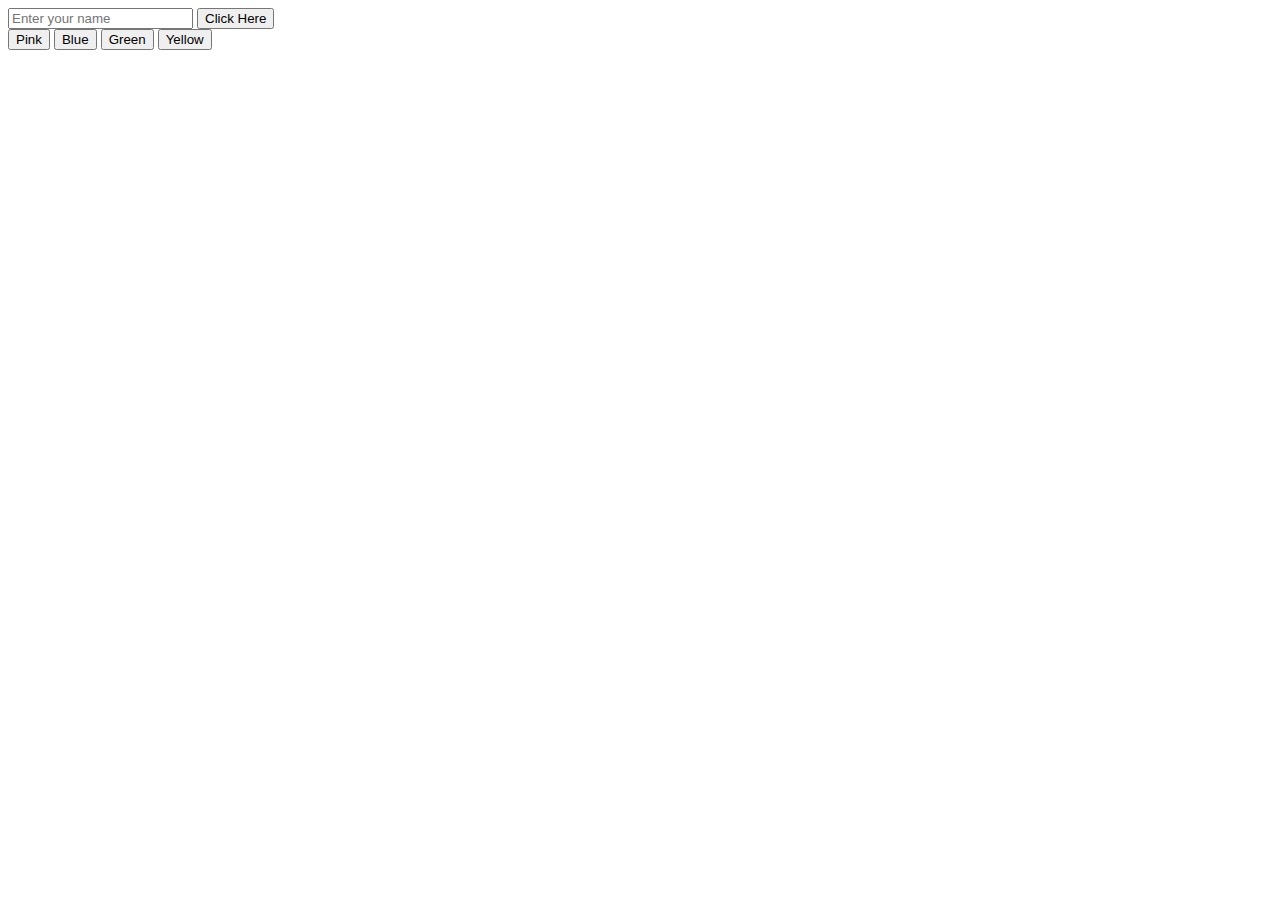
<file: OneDrive/Desktop/Latihan CV PWD/latihan JS/index.html>
<!DOCTYPE html>
<head>
    <title>LATIHAN JAVASCRIPT</title>
</head>

<body id="tampil_body">
    <input type="text" id="name" value="" onkeypress="nama()"  placeholder="Enter your name" >
    <button type="button" id="tampil" onclick="nama()">Click Here</button>

    <div id="tampil_data">
    </div>

    <button type="button" value="#D785B0" onclick="color(this.value)">Pink</button>
    <button type="button" value="#8080BD" onclick="color(this.value)">Blue</button>
    <button type="button" value="#83D383" onclick="color(this.value)">Green</button>
    <button type="button" value="#F0FA9B" onclick="color(this.value)">Yellow</button>
    
</body>

<script src="script.js">
</script>
</file>
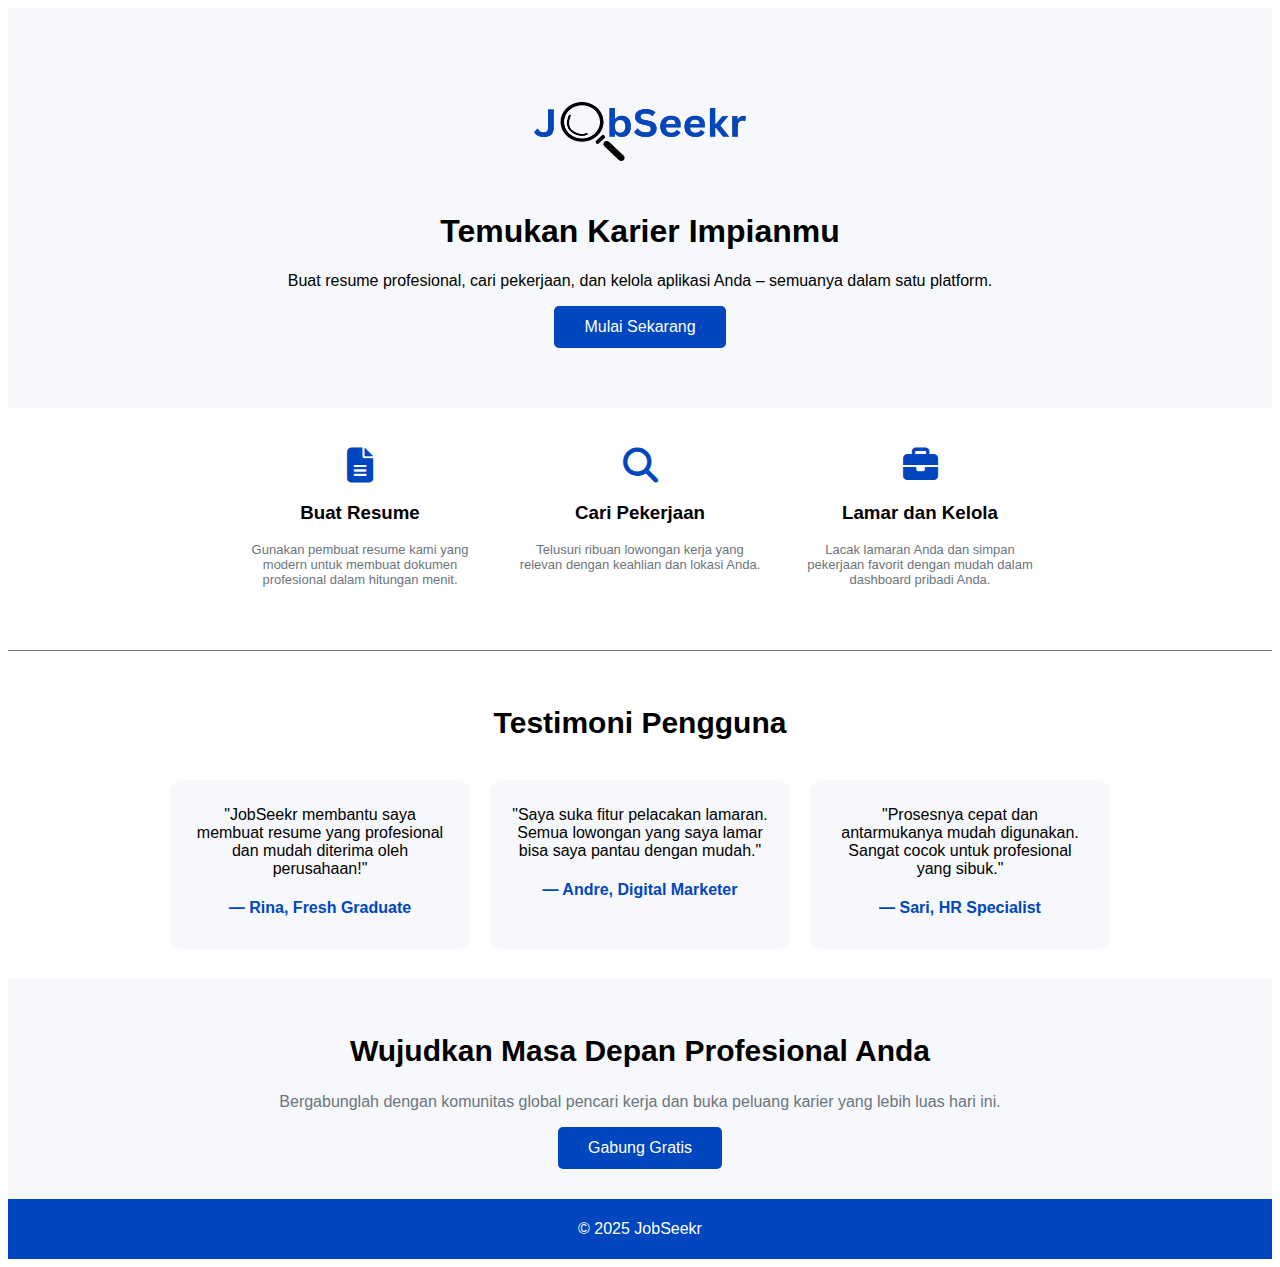
<file: OneDrive/Desktop/Latihan CV PWD/UTS PWD/index.html>
<!DOCTYPE html>
<html lang="id">
  <head>
    <meta charset="UTF-8" />
    <meta name="viewport" content="width=device-width, initial-scale=1.0" />
    <title>JobSeekr - Temukan Karier Impianmu</title>
    <link rel="stylesheet" href="style.css" />
    <link
      rel="stylesheet"
      href="https://cdnjs.cloudflare.com/ajax/libs/font-awesome/6.5.0/css/all.min.css"
      crossorigin="anonymous"
      referrerpolicy="no-referrer"
    />
  </head>
  <body>
    <header>
      <img src="logo.png" />
      <h1>Temukan Karier Impianmu</h1>
      <p>
        Buat resume profesional, cari pekerjaan, dan kelola aplikasi Anda –
        semuanya dalam satu platform.
      </p>
      <button class="btn-primary">Mulai Sekarang</button>
    </header>

<!-- finish -->


    <section class="steps">
      <div class="step">
        <i class="fas fa-file-alt"></i>
        <h3>Buat Resume</h3>
        <p>
          Gunakan pembuat resume kami yang modern untuk membuat dokumen
          profesional dalam hitungan menit.
        </p>
      </div>
      <div class="step">
        <i class="fas fa-search"></i>
        <h3>Cari Pekerjaan</h3>
        <p>
          Telusuri ribuan lowongan kerja yang relevan dengan keahlian dan lokasi
          Anda.
        </p>
      </div>
      <div class="step">
        <i class="fas fa-briefcase"></i>
        <h3>Lamar dan Kelola</h3>
        <p>
          Lacak lamaran Anda dan simpan pekerjaan favorit dengan mudah dalam
          dashboard pribadi Anda.
        </p>
      </div>
    </section>

    <section class="reviews">
      <h2>Testimoni Pengguna</h2>
      <div class="review-list">
        <div class="review">
          <p>
            "JobSeekr membantu saya membuat resume yang profesional dan mudah
            diterima oleh perusahaan!"
          </p>
          <h4>— Rina, Fresh Graduate</h4>
        </div>
        <div class="review">
          <p>
            "Saya suka fitur pelacakan lamaran. Semua lowongan yang saya lamar
            bisa saya pantau dengan mudah."
          </p>
          <h4>— Andre, Digital Marketer</h4>
        </div>
        <div class="review">
          <p>
            "Prosesnya cepat dan antarmukanya mudah digunakan. Sangat cocok
            untuk profesional yang sibuk."
          </p>
          <h4>— Sari, HR Specialist</h4>
        </div>
      </div>
    </section>

    <section class="cta">
      <h2>Wujudkan Masa Depan Profesional Anda</h2>
      <p>
        Bergabunglah dengan komunitas global pencari kerja dan buka peluang
        karier yang lebih luas hari ini.
      </p>
      <button class="btn-primary">Gabung Gratis</button>
    </section>

    <footer>
      <p>&copy; 2025 JobSeekr</p>
    </footer>
  </body>
</html>
</file>
<file: OneDrive/Desktop/Latihan CV PWD/UTS PWD/style.css>
/* bagian 1 awal */

:root {
  --main-color: #2d2d2d;
  --main-blue: #0046be;
  --light-gray: #f6f8fb;
  --dark-gray: #6c757d;
}

* {
  font-family: 'Segoe UI', Tahoma, Geneva, Verdana, sans-serif;
}

/* no 1  */
header {
  background-color: var(--light-gray);
  padding-top: 60px;
  padding-bottom: 60px;
  padding-left: 20px;
  padding-right: 20px;
  text-align: center;
}

/* no 2 */
header img {
  width: 260px;
  height: 120px;
}

/* no 3 */
.btn-primary {
  background-color: var(--main-blue);
  color: white;
  padding-top: 12px;
  padding-bottom: 12px;
  padding-left: 30px;
  padding-right: 30px;
  border-radius: 5px;
  font-size: 1rem;
  cursor: pointer;
  border: none;
}

/* no 4 */
@keyframes bounce {
  0% {
    transform: translateY(0);
  }
  40% {
    transform: translateY(-30px);
  }
  60% {
    transform: translateY(-10px);
  }
  100% {
    transform: translateY(0px);
  }
}

img {
  animation: bounce 2s;
}

/* no 5 */
.btn-primary:hover {
  background-color: #00a6ff;
}

/* steps */
.steps {
  display: grid;
  margin-top: 40px;
  text-align: center;
  justify-content: center;
  grid-template-columns: 250px 250px 250px;
  grid-gap: 30px;
  padding-bottom: 50px;
}

i {
  font-size: 35px;
  color: var(--main-blue);
}

.steps p {
  font-size: 13px;
  color: var(--dark-gray);
  max-width: 350px;
}

/* review */
.reviews {
  padding: 30px;
  border-top: 1px solid var(--dark-gray);
}
.reviews h2 {
  text-align: center;
  font-size: 30px;
}

.review-list {
  display: grid;
  margin-top: 40px;
  text-align: center;
  justify-content: center;
  grid-template-columns: 300px 300px 300px;
  grid-gap: 20px;
}

.review {
  background-color: var(--light-gray);
  padding-top: 10px;
  padding-bottom: 10px;
  padding-left: 20px;
  padding-right: 20px;
  border-radius: 12px;
}

.review h4 {
  color: var(--main-blue);
}

/* cta */
.cta {
  background-color: var(--light-gray);
  text-align: center;
  padding: 30px;
}

.cta h2 {
  font-size: 30px;
}

.cta p {
  color: var(--dark-gray);

  place-items: center;
}

/* footer */
footer {
  background-color: var(--main-blue);
  text-align: center;
  padding: 5px;
  color: white;
}
</file>
